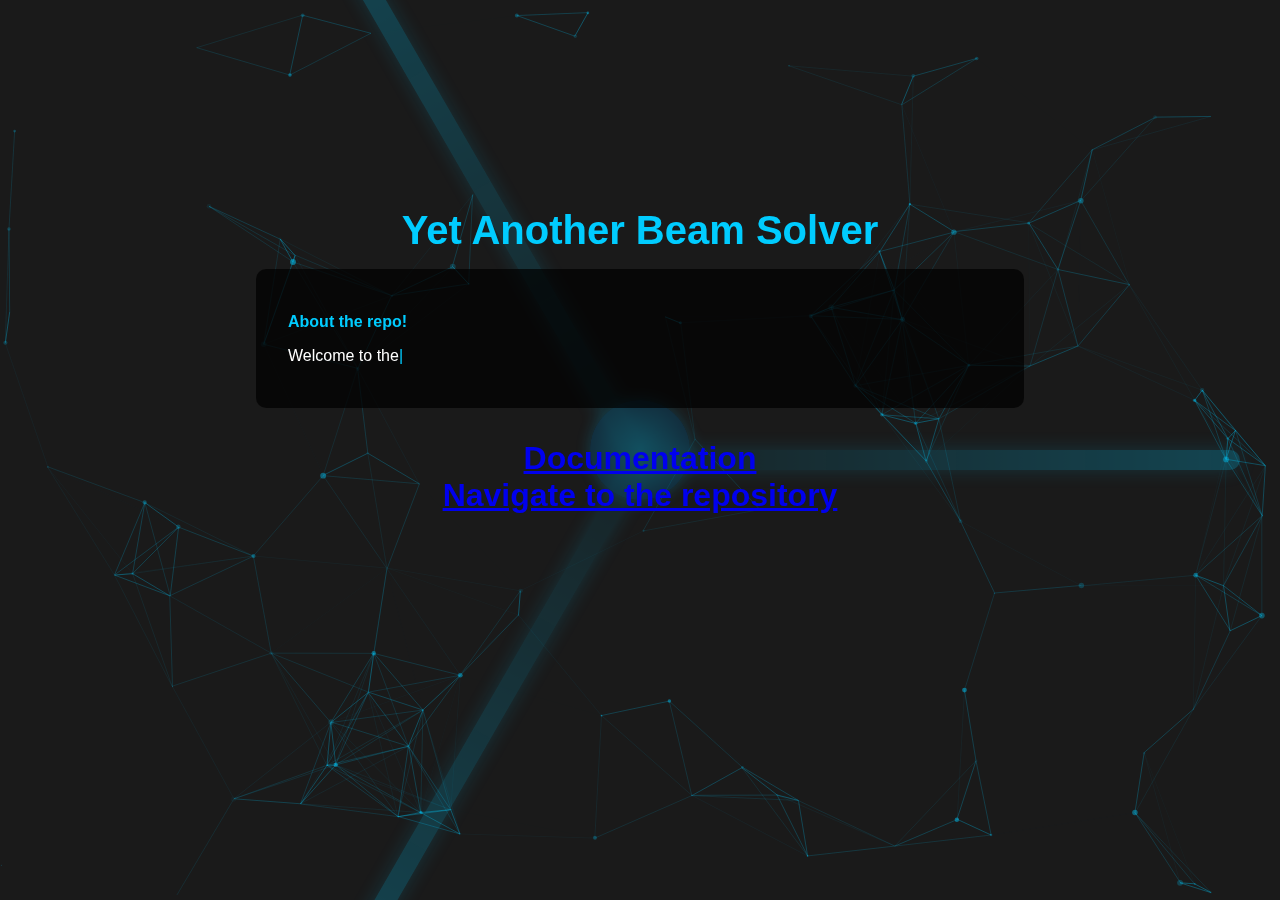
<file: index.html>
<!DOCTYPE html>
<html lang="en">
	<head>
		<meta charset="UTF-8">
		<meta name="viewport" content="width=device-width, initial-scale=1.0">
		<title>Yet Another Beam Solver</title>
		<link rel="stylesheet" href="website/style.css">
	</head>
<body>
	<div id="particles-js"></div>
	
    <!-- Wind Turbine Rotor Background -->
    <div class="wind-turbine">
			<div class="hub"></div>
			<div class="rotor">
            <div class="blade"></div>
            <div class="blade"></div>
            <div class="blade"></div>
        </div>
    </div>
	
    <div class="container">
	<header>
        <h1>Yet Another Beam Solver</h1>
	</header>
	<section class="cv-content">
            <p><strong>About the repo!</strong></p>
			<p id="typing-text"></p>
	</section>
	<h1>
		<strong>
			<a href="website/documentation.html">Documentation</a>
		</strong>
	</h1>
	
	<h1>
		<strong>
			<a href="https://github.com/mhk4zemi/yabs/">Navigate to the repository</a>
		</strong>
	</h1>
    </div>
	<!-- Scripts -->
    <script src="website/particles.min.js"></script>
    <script src="website/script.js"></script>
</body>
</html>
</file>
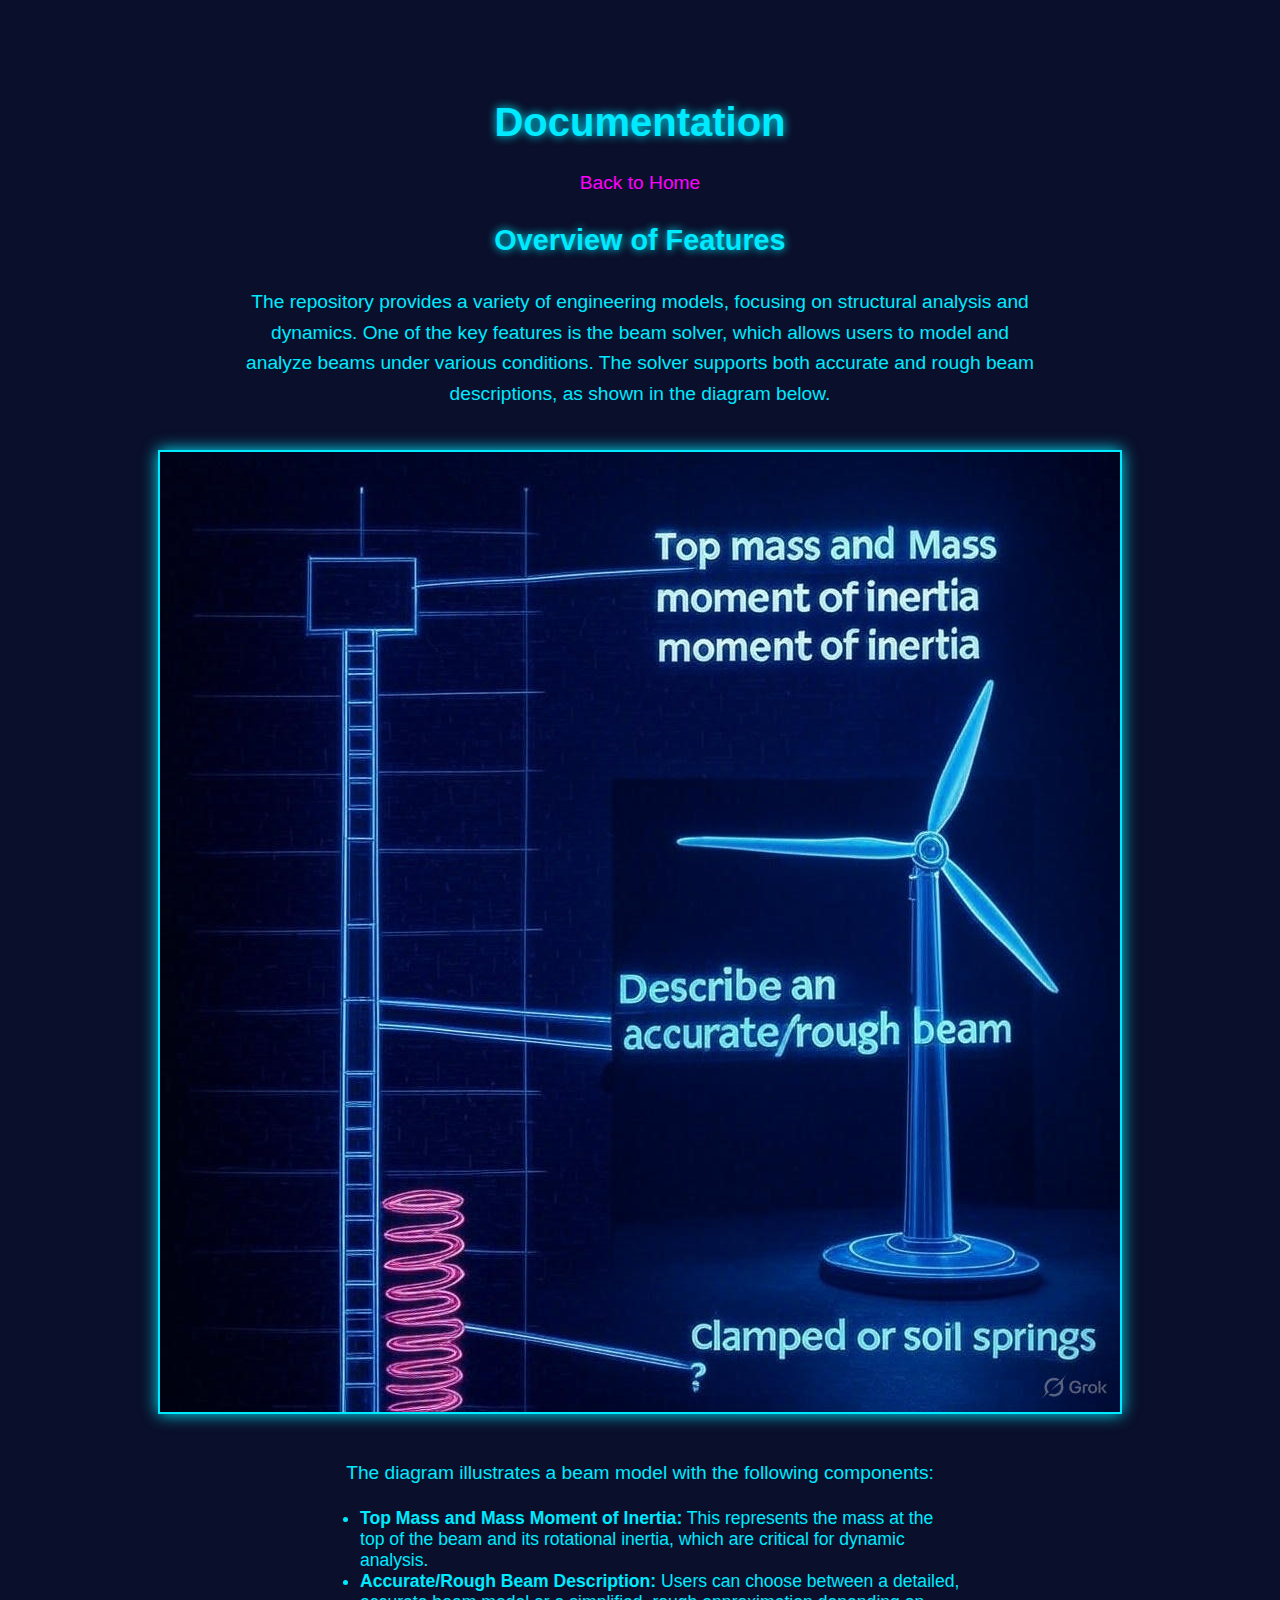
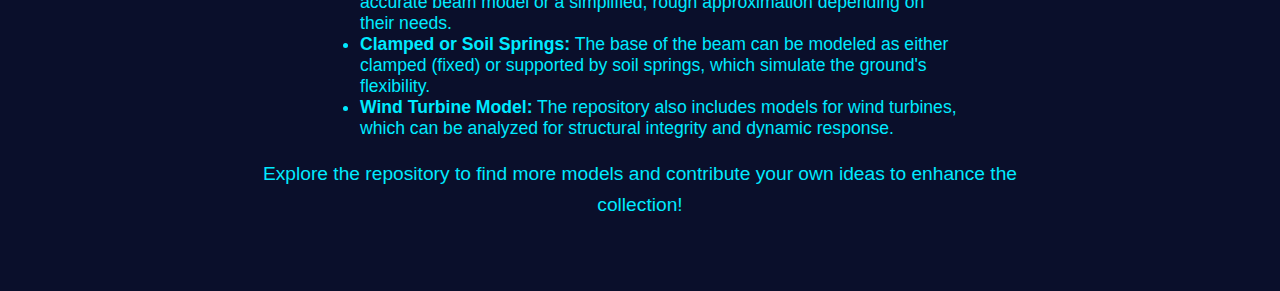
<file: website/documentation.html>
<!DOCTYPE html>
<html lang="en">
<head>
    	<!-- Google tag (gtag.js) -->
		<script async src="https://www.googletagmanager.com/gtag/js?id=G-VKJB3NTLWR"></script>
		<script>
		  window.dataLayer = window.dataLayer || [];
		  function gtag(){dataLayer.push(arguments);}
		  gtag('js', new Date());
		  gtag('config', 'G-VKJB3NTLWR');
		</script>
    <meta charset="UTF-8">
    <meta name="viewport" content="width=device-width, initial-scale=1.0">
    <title>Documentation - Yet Another Beam Solver</title>
    <style>
        body {
            background-color: #0a0f2b;
            color: #00eaff;
            font-family: Arial, sans-serif;
            text-align: center;
            margin: 0;
            padding: 0;
        }
        h1 {
            font-size: 2.5em;
            margin-top: 50px;
            text-shadow: 0 0 10px #00eaff;
        }
        h2 {
            font-size: 1.8em;
            margin: 30px 0;
            text-shadow: 0 0 8px #00eaff;
        }
        p {
            font-size: 1.2em;
            margin: 20px auto;
            max-width: 800px;
            line-height: 1.6;
        }
        img {
            max-width: 100%;
            height: auto;
            margin: 20px 0;
            border: 2px solid #00eaff;
            box-shadow: 0 0 15px #00eaff;
        }
        a {
            color: #ff00ff;
            text-decoration: none;
            font-size: 1.2em;
            margin: 0 15px;
            transition: color 0.3s;
        }
        a:hover {
            color: #00eaff;
            text-shadow: 0 0 5px #00eaff;
        }
        .container {
            padding: 50px;
        }
        /* Wind Turbine Animation */
        .wind-turbine-container {
            margin: 40px auto;
            width: 150px;
            height: 200px;
            position: relative;
        }
        .wind-turbine-tower {
            width: 10px;
            height: 120px;
            background-color: #00eaff;
            position: absolute;
            bottom: 0;
            left: 50%;
            transform: translateX(-50%);
            box-shadow: 0 0 10px #00eaff;
        }
        .wind-turbine-blades {
            width: 100px;
            height: 100px;
            position: absolute;
            top: 20px;
            left: 50%;
            transform: translateX(-50%);
            animation: spin 10s linear infinite;
        }
        .wind-turbine-blades::before,
        .wind-turbine-blades::after,
        .wind-turbine-blades span {
            content: '';
            position: absolute;
            width: 50px;
            height: 10px;
            background-color: #00eaff;
            box-shadow: 0 0 10px #00eaff;
        }
        .wind-turbine-blades::before {
            transform: rotate(0deg);
            top: 45px;
            left: 0;
        }
        .wind-turbine-blades::after {
            transform: rotate(120deg);
            top: 45px;
            left: 0;
        }
        .wind-turbine-blades span {
            transform: rotate(240deg);
            top: 45px;
            left: 0;
        }
        .wind-turbine-base {
            width: 40px;
            height: 20px;
            background-color: #00eaff;
            position: absolute;
            bottom: 0;
            left: 50%;
            transform: translateX(-50%);
            box-shadow: 0 0 10px #00eaff;
            border-radius: 5px;
        }
        @keyframes spin {
            from {
                transform: translateX(-50%) rotate(0deg);
            }
            to {
                transform: translateX(-50%) rotate(360deg);
            }
        }
    </style>
</head>
<body>
    <div class="container">
        <h1>Documentation</h1>
        <a href="../index.html">Back to Home</a>

        <h2>Overview of Features</h2>
        <p>The repository provides a variety of engineering models, focusing on structural analysis and dynamics. One of the key features is the beam solver, which allows users to model and analyze beams under various conditions. The solver supports both accurate and rough beam descriptions, as shown in the diagram below.</p>
        
        <img src="./Engineering_model.jpg" alt="Beam Model Diagram">

        <p>The diagram illustrates a beam model with the following components:</p>
        <ul style="text-align: left; max-width: 600px; margin: 0 auto; font-size: 1.1em;">
            <li><strong>Top Mass and Mass Moment of Inertia:</strong> This represents the mass at the top of the beam and its rotational inertia, which are critical for dynamic analysis.</li>
            <li><strong>Accurate/Rough Beam Description:</strong> Users can choose between a detailed, accurate beam model or a simplified, rough approximation depending on their needs.</li>
            <li><strong>Clamped or Soil Springs:</strong> The base of the beam can be modeled as either clamped (fixed) or supported by soil springs, which simulate the ground's flexibility.</li>
            <li><strong>Wind Turbine Model:</strong> The repository also includes models for wind turbines, which can be analyzed for structural integrity and dynamic response.</li>
        </ul>

        <p>Explore the repository to find more models and contribute your own ideas to enhance the collection!</p>
    </div>
</body>
</html>
</file>
<file: website/style.css>
* {
    margin: 0;
    padding: 0;
    box-sizing: border-box;
}

body {
    font-family: 'Arial', sans-serif;
    color: #ffffff;
    background: #1a1a1a; /* Dark theme background */
    overflow-x: hidden;
    position: relative;
}

#particles-js {
    position: fixed;
    top: 0;
    left: 0;
    width: 100%;
    height: 100%;
    z-index: -1; /* Behind everything */
}

/* Wind Turbine Rotor Styles */
.wind-turbine {
    position: fixed;
    top: 50%;
    left: 50%;
    transform: translate(-50%, -50%);
    width: 1200px; /* Large size for a close-up effect */
    height: 1200px;
    z-index: 0; /* Above particles, below content */
    opacity: 0.3; /* Slightly faded for background effect */
}

.rotor {
    position: relative;
    width: 100%;
    height: 100%;
    animation: rotate 20s linear infinite; /* Continuous rotation, 20s per full rotation */
}
/* Inside the .wind-turbine styles, add this after .rotor */
.hub {
	position: absolute;
	top: 50%;
	left: 50%;
	width: 100px;
	height: 100px;
	background: radial-gradient(circle, #00ccff, #003366); /* Futuristic hub gradient */
	border-radius: 50%;
	transform: translate(-50%, -50%);
	box-shadow: 0 0 15px rgba(0, 204, 255, 0.7); /* Glowing effect */
}

.blade {
    position: absolute;
    top: 50%;
    left: 50%;
    width: 50%; /* Blade length is half the rotor's width */
    height: 20px; /* Blade thickness */
    background: linear-gradient(to right, rgba(0, 204, 255, 0.2), rgba(0, 204, 255, 0.8)); /* Futuristic gradient */
    box-shadow: 0 0 20px rgba(0, 204, 255, 0.5); /* Glowing effect */
    border-radius: 10px; /* Rounded edges for a sleek look */
    transform-origin: left center; /* Rotate around the left edge (center of the rotor) */
}

/* Position the blades at 120-degree intervals */
.blade:nth-child(1) {
    transform: rotate(0deg) translateX(0);
}

.blade:nth-child(2) {
    transform: rotate(120deg) translateX(0);
}

.blade:nth-child(3) {
    transform: rotate(240deg) translateX(0);
}

/* Rotation animation */
@keyframes rotate {
    from {
        transform: rotate(0deg);
    }
    to {
        transform: rotate(360deg);
    }
}

.container {
    max-width: 800px;
    margin: 2rem auto;
    padding: 1rem;
    text-align: center;
    z-index: 1; /* Above rotor and particles */
    position: relative;
}

/* Profile Picture Styles */
.profile-pic {
    position: absolute;
    top: 0;
    left: 0;
    width: 150px; /* Adjust size as needed */
    height: 150px;
    border-radius: 50%; /* Circular image */
    border: 3px solid #00ccff; /* Border color matches theme */
    object-fit: cover; /* Ensure image fits nicely */
}

header h1 {
    font-size: 2.5rem;
    margin-bottom: 1rem;
    color: #00ccff;
    margin-top: 160px; /* Add margin to avoid overlap with the image */
}

.cv-content {
    background: rgba(0, 0, 0, 0.7);
    padding: 2rem;
    border-radius: 10px;
    margin-bottom: 2rem;
    text-align: left; /* Align text to the left for better readability */
}

.cv-content p {
    margin: 0.5rem 0;
    line-height: 1.6;
}

.cv-content strong {
    color: #00ccff;
}

button {
    padding: 0.75rem 1.5rem;
    font-size: 1rem;
    color: #ffffff;
    background: #00ccff;
    border: none;
    border-radius: 5px;
    cursor: pointer;
    transition: background 0.3s;
    margin: 0.5rem; /* Add spacing between buttons */
}

button:hover {
    background: #0099cc;
}

#gameContainer {
    position: fixed;
    top: 50%;
    left: 50%;
    transform: translate(-50%, -50%);
    background: rgba(0, 0, 0, 0.9);
    padding: 1rem;
    border-radius: 10px;
    z-index: 2; /* Above rotor */
}

#gameCanvas {
    display: block;
    margin: 0 auto;
    background: #000;
}

/* Contact Form Styles */
#contactFormContainer {
    position: fixed;
    top: 0;
    left: 0;
    width: 100%;
    height: 100%;
    background: rgba(0, 0, 0, 0.8); /* Semi-transparent background */
    display: flex;
    justify-content: center;
    align-items: center;
    z-index: 3; /* Above everything */
}

.contact-form {
    background: rgba(0, 0, 0, 0.7); /* Transparent form background */
    padding: 2rem;
    border-radius: 10px;
    width: 90%;
    max-width: 500px;
    text-align: left;
}

.contact-form h2 {
    color: #00ccff;
    margin-bottom: 1rem;
    text-align: center;
}

.contact-form label {
    display: block;
    margin: 0.5rem 0 0.2rem;
    color: #ffffff;
}

.contact-form input,
.contact-form textarea {
    width: 100%;
    padding: 0.5rem;
    margin-bottom: 1rem;
    border: 1px solid #00ccff;
    border-radius: 5px;
    background: rgba(255, 255, 255, 0.1);
    color: #ffffff;
    font-size: 1rem;
}

.contact-form textarea {
    height: 100px;
    resize: vertical;
}

.contact-form button {
    width: 48%;
    margin: 0 1% 0 0;
}

.contact-form button:last-child {
    margin-right: 0;
}

/* Typing cursor animation */
#typing-text::after,
#education-text::after,
#languages-text::after {
    content: '|';
    display: inline-block;
    animation: blink 0.7s infinite;
    color: #00ccff;
}

/* Blinking animation */
@keyframes blink {
    0% { opacity: 1; }
    50% { opacity: 0; }
    100% { opacity: 1; }
}

/* Responsive Design */
@media (max-width: 768px) {
    .container {
        margin: 1rem;
        padding: 0.5rem;
    }

    .profile-pic {
        width: 120px;
        height: 120px;
    }

    header h1 {
        font-size: 2rem;
        margin-top: 130px; /* Adjust for smaller image */
    }

    .cv-content {
        padding: 1rem;
    }

    button {
        padding: 0.5rem 1rem;
        font-size: 0.9rem;
    }

    #gameCanvas {
        width: 100%;
        height: auto;
    }

    .contact-form {
        padding: 1rem;
    }

    .wind-turbine {
        width: 400px; /* Smaller rotor on smaller screens */
        height: 400px;
    }
}

@media (max-width: 480px) {
    .profile-pic {
        width: 100px;
        height: 100px;
    }

    header h1 {
        font-size: 1.5rem;
        margin-top: 110px; /* Adjust for smaller image */
    }

    .cv-content p {
        font-size: 0.9rem;
    }

    button {
        width: 100%;
        padding: 0.75rem;
    }

    .contact-form button {
        width: 100%;
        margin: 0.5rem 0;
    }

    .wind-turbine {
        width: 1200px; /* Even smaller rotor on very small screens */
        height: 1200px;
			}
}
</file>
